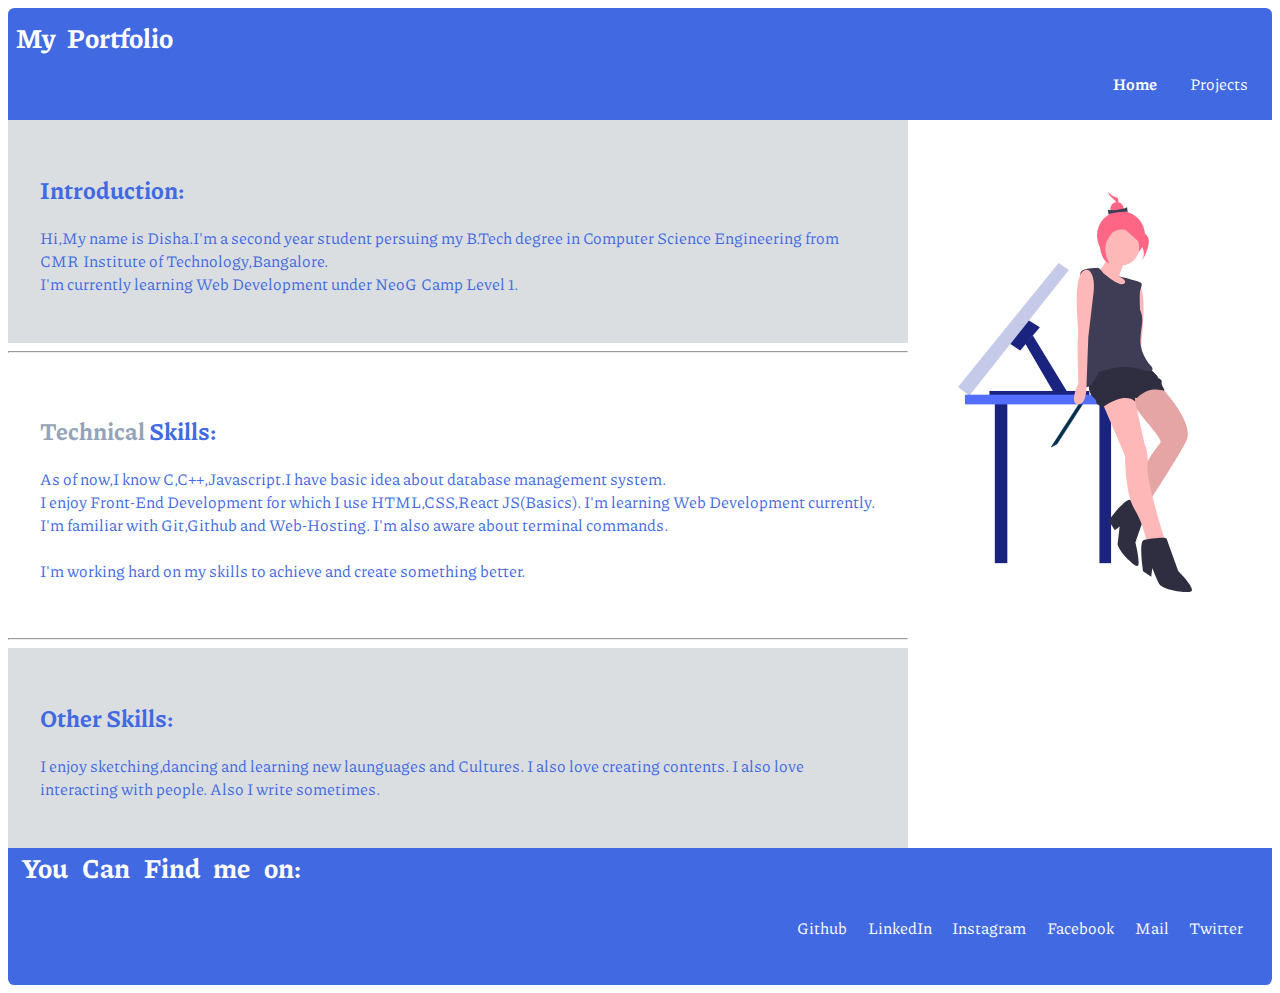
<file: index.html>
<!DOCTYPE html>
<html lang="en">
<head>
    <meta charset="UTF-8">
    <meta name="viewport" content="width=device-width, initial-scale=1.0">
    <title>My Portfolio| Disha</title>
    <link rel="shortcut icon" type="image/png" href="/images/icon.png">
    <link rel="stylesheet" href="style.css">
</head>
<body>
    <div class="top-navigation">
        <nav>
            <div class="heading">My Portfolio</div>
            <ul class="list" >
                <li class="inline-top"><a href="/index.html" class="link link-active">Home</a> </li>
                <li class="inline-top"><a href="/project.html" class="link">Projects</a> </li>
                <!--<li class="inline-top"><a href="/blog.html" class="link">Blogs</a> </li>-->
            </ul>
        </nav>
    </div>

   

    <img class="img" src="/images/portfolio.svg" alt=""/>

    <div class="main">
       <section class="s-one">
        <h2 class="heading">Introduction:</h2>    
        <p>Hi,My name is Disha.I'm a second year student persuing my B.Tech degree in Computer Science Engineering from CMR Institute of Technology,Bangalore. <br>
        I'm currently learning Web Development under NeoG Camp Level 1.   
            
        </p>
       </section>

    <hr>
    <section class="s-two">
        <h2 class="heading"><span class="newspan">Technical</span> Skills:</h2>
    <p>As of now,I know C,C++,Javascript.I have basic idea about database management system. <br>
     I enjoy Front-End Development for which I use HTML,CSS,React JS(Basics). I'm learning Web Development currently.<br>
     I'm familiar with Git,Github and Web-Hosting. I'm also aware about terminal commands.<br>
    <br>

    I'm working hard on my skills to achieve and create something better.

   
    </p>
    </section>    

    <hr>
    <section class="s-one">
        <h2 class="heading">Other Skills:</h2>    
        <p>
          I enjoy sketching,dancing and learning new launguages and Cultures. I also love creating contents. I also love interacting with people. Also I write sometimes. 
        </p>
       </section>

       

      

    
    </div>


    
    

    <div class="bottom-navigation">
        <nav>
            <div class="heading">You Can Find me on:</div>
            <ul class="list">
                <li class="inline-bottom"><a href="https://github.com/Disha-Hati" class="link">Github</a></li>
                <li class="inline-bottom"><a href="https://www.linkedin.com/in/disha-hati-a718a3199/" class="link">LinkedIn</a></li>
                <li class="inline-bottom"><a href="https://www.instagram.com/_di.s.ha_/" class="link">Instagram</a></li>
                <li class="inline-bottom"><a href="https://m.facebook.com/disha.hati.12" class="link">Facebook</a></li>
                <li class="inline-bottom"><a href="mailto:diha19cs@cmrit.ac.in" class="link">Mail</a></li>
                <li class="inline-bottom"><a href="https://twitter.com/_disha_55" class="link">Twitter</a></li>
            </ul>
        </nav>
    </div>

</body>
</html>
</file>
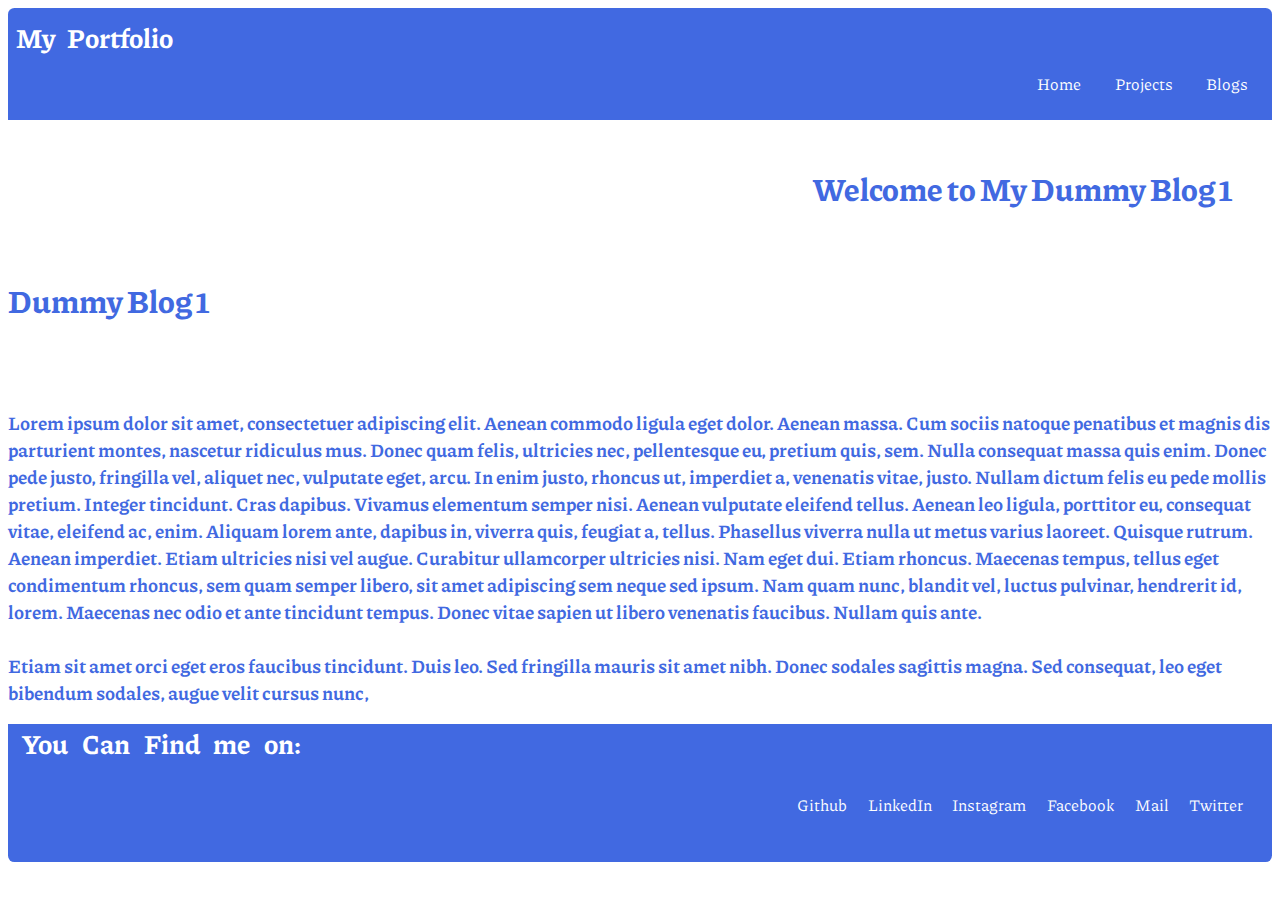
<file: dummy blog1.html>
<!DOCTYPE html>
<html lang="en">
<head>
    <meta charset="UTF-8">
    <meta name="viewport" content="width=device-width, initial-scale=1.0">
    <title>My Portfolio| Dummy Blog 1</title>
    <link rel="stylesheet" href="style.css">
</head>
<body>

    <div class="top-navigation">
        <nav>
            <div class="heading">My Portfolio</div>
            <ul class="list" >
                <li class="inline-top"><a href="/index.html" class="link">Home</a> </li>
                <li class="inline-top"><a href="/project.html" class="link">Projects</a> </li>
                <li class="inline-top"><a href="/blog.html" class="link link">Blogs</a> </li>
            </ul>
        </nav>
    </div>
   
    <br>
    <header>
        
        <h1 class="main-blog-head">Welcome to My Dummy Blog 1</h1>
    </header>
    <br>

   <div>
    <h1>Dummy Blog 1</h1>
    <br>
    <br>
    <h3>Lorem ipsum dolor sit amet, consectetuer adipiscing elit. Aenean commodo ligula eget dolor. Aenean massa. Cum sociis natoque penatibus et magnis dis parturient montes, nascetur ridiculus mus. Donec quam felis, ultricies nec, pellentesque eu, pretium quis, sem. Nulla consequat massa quis enim. Donec pede justo, fringilla vel, aliquet nec, vulputate eget, arcu. In enim justo, rhoncus ut, imperdiet a, venenatis vitae, justo. Nullam dictum felis eu pede mollis pretium. Integer tincidunt. Cras dapibus. Vivamus elementum semper nisi. Aenean vulputate eleifend tellus. Aenean leo ligula, porttitor eu, consequat vitae, eleifend ac, enim. Aliquam lorem ante, dapibus in, viverra quis, feugiat a, tellus. Phasellus viverra nulla ut metus varius laoreet. Quisque rutrum. Aenean imperdiet. Etiam ultricies nisi vel augue. Curabitur ullamcorper ultricies nisi. Nam eget dui. Etiam rhoncus. Maecenas tempus, tellus eget condimentum rhoncus, sem quam semper libero, sit amet adipiscing sem neque sed ipsum. Nam quam nunc, blandit vel, luctus pulvinar, hendrerit id, lorem. Maecenas nec odio et ante tincidunt tempus. Donec vitae sapien ut libero venenatis faucibus. Nullam quis ante. <br> <br> Etiam sit amet orci eget eros faucibus tincidunt. Duis leo. Sed fringilla mauris sit amet nibh. Donec sodales sagittis magna. Sed consequat, leo eget bibendum sodales, augue velit cursus nunc,</h3>
   </div>



    
    

    <div class="bottom-navigation">
        <nav>
            <div class="heading">You Can Find me on:</div>
            <ul class="list">
                <li class="inline-bottom"><a href="https://github.com/Disha-Hati" class="link">Github</a></li>
                <li class="inline-bottom"><a href="https://www.linkedin.com/in/disha-hati-a718a3199/" class="link">LinkedIn</a></li>
                <li class="inline-bottom"><a href="https://www.instagram.com/_di.s.ha_/" class="link">Instagram</a></li>
                <li class="inline-bottom"><a href="https://m.facebook.com/disha.hati.12" class="link">Facebook</a></li>
                <li class="inline-bottom"><a href="mailto:diha19cs@cmrit.ac.in" class="link">Mail</a></li>
                <li class="inline-bottom"><a href="https://twitter.com/_disha_55" class="link">Twitter</a></li>
            </ul>
        </nav>
    </div>

</body>
</html>
</file>
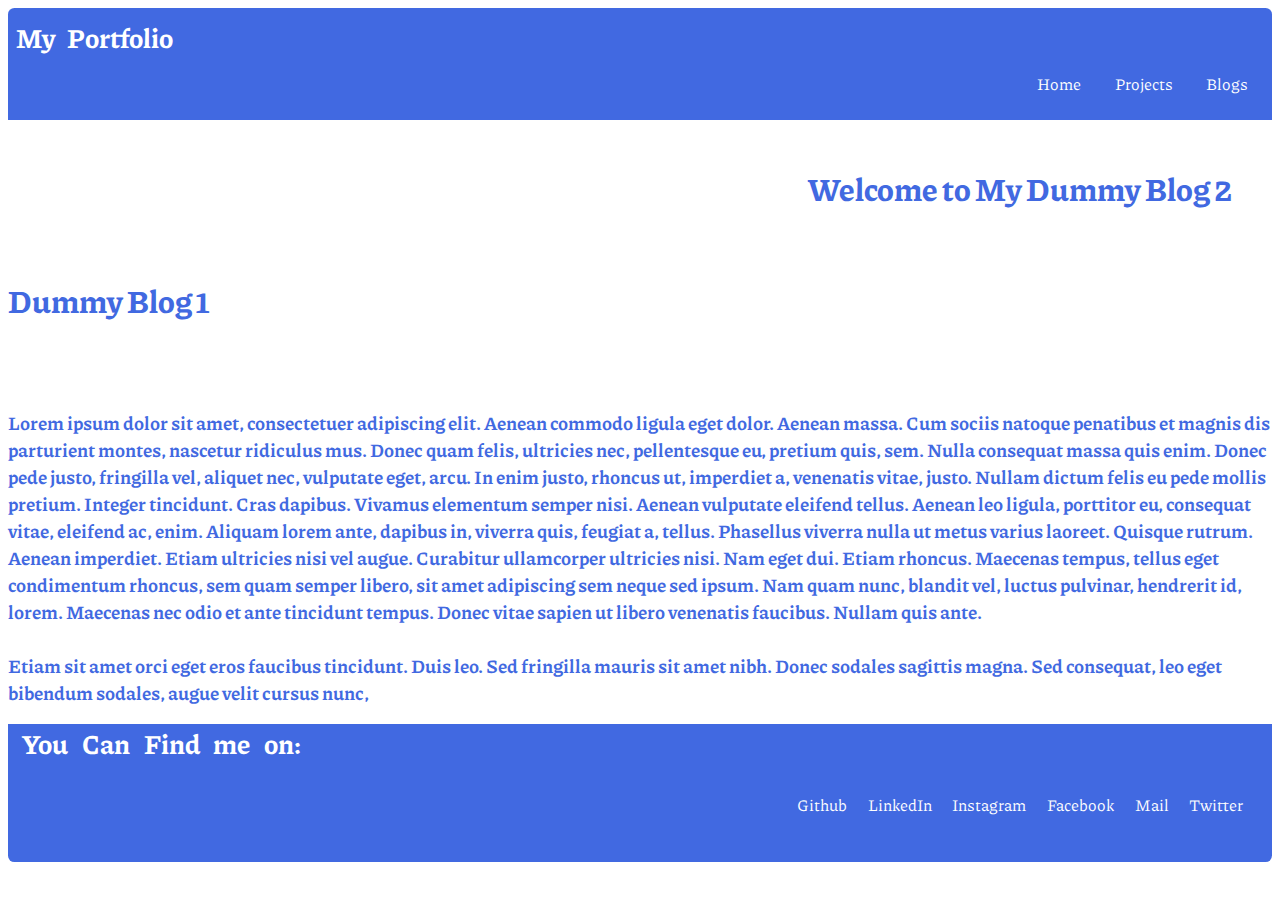
<file: dummy blog2.html>
<!DOCTYPE html>
<html lang="en">
<head>
    <meta charset="UTF-8">
    <meta name="viewport" content="width=device-width, initial-scale=1.0">
    <title>My Portfolio| Dummy Blog 2</title>
    <link rel="stylesheet" href="style.css">
</head>
<body>

    <div class="top-navigation">
        <nav>
            <div class="heading">My Portfolio</div>
            <ul class="list" >
                <li class="inline-top"><a href="/index.html" class="link">Home</a> </li>
                <li class="inline-top"><a href="/project.html" class="link">Projects</a> </li>
                <li class="inline-top"><a href="/blog.html" class="link link">Blogs</a> </li>
            </ul>
        </nav>
    </div>
   
    <br>
    <header>
        
        <h1 class="main-blog-head">Welcome to My Dummy Blog 2</h1>
    </header>
    <br>

   <div>
    <h1>Dummy Blog 1</h1>
    <br>
    <br>
    <h3>Lorem ipsum dolor sit amet, consectetuer adipiscing elit. Aenean commodo ligula eget dolor. Aenean massa. Cum sociis natoque penatibus et magnis dis parturient montes, nascetur ridiculus mus. Donec quam felis, ultricies nec, pellentesque eu, pretium quis, sem. Nulla consequat massa quis enim. Donec pede justo, fringilla vel, aliquet nec, vulputate eget, arcu. In enim justo, rhoncus ut, imperdiet a, venenatis vitae, justo. Nullam dictum felis eu pede mollis pretium. Integer tincidunt. Cras dapibus. Vivamus elementum semper nisi. Aenean vulputate eleifend tellus. Aenean leo ligula, porttitor eu, consequat vitae, eleifend ac, enim. Aliquam lorem ante, dapibus in, viverra quis, feugiat a, tellus. Phasellus viverra nulla ut metus varius laoreet. Quisque rutrum. Aenean imperdiet. Etiam ultricies nisi vel augue. Curabitur ullamcorper ultricies nisi. Nam eget dui. Etiam rhoncus. Maecenas tempus, tellus eget condimentum rhoncus, sem quam semper libero, sit amet adipiscing sem neque sed ipsum. Nam quam nunc, blandit vel, luctus pulvinar, hendrerit id, lorem. Maecenas nec odio et ante tincidunt tempus. Donec vitae sapien ut libero venenatis faucibus. Nullam quis ante. <br> <br> Etiam sit amet orci eget eros faucibus tincidunt. Duis leo. Sed fringilla mauris sit amet nibh. Donec sodales sagittis magna. Sed consequat, leo eget bibendum sodales, augue velit cursus nunc,</h3>
   </div>



    
    

    <div class="bottom-navigation">
        <nav>
            <div class="heading">You Can Find me on:</div>
            <ul class="list">
                <li class="inline-bottom"><a href="https://github.com/Disha-Hati" class="link">Github</a></li>
                <li class="inline-bottom"><a href="https://www.linkedin.com/in/disha-hati-a718a3199/" class="link">LinkedIn</a></li>
                <li class="inline-bottom"><a href="https://www.instagram.com/_di.s.ha_/" class="link">Instagram</a></li>
                <li class="inline-bottom"><a href="https://m.facebook.com/disha.hati.12" class="link">Facebook</a></li>
                <li class="inline-bottom"><a href="mailto:diha19cs@cmrit.ac.in" class="link">Mail</a></li>
                <li class="inline-bottom"><a href="https://twitter.com/_disha_55" class="link">Twitter</a></li>
            </ul>
        </nav>
    </div>

</body>
</html>
</file>
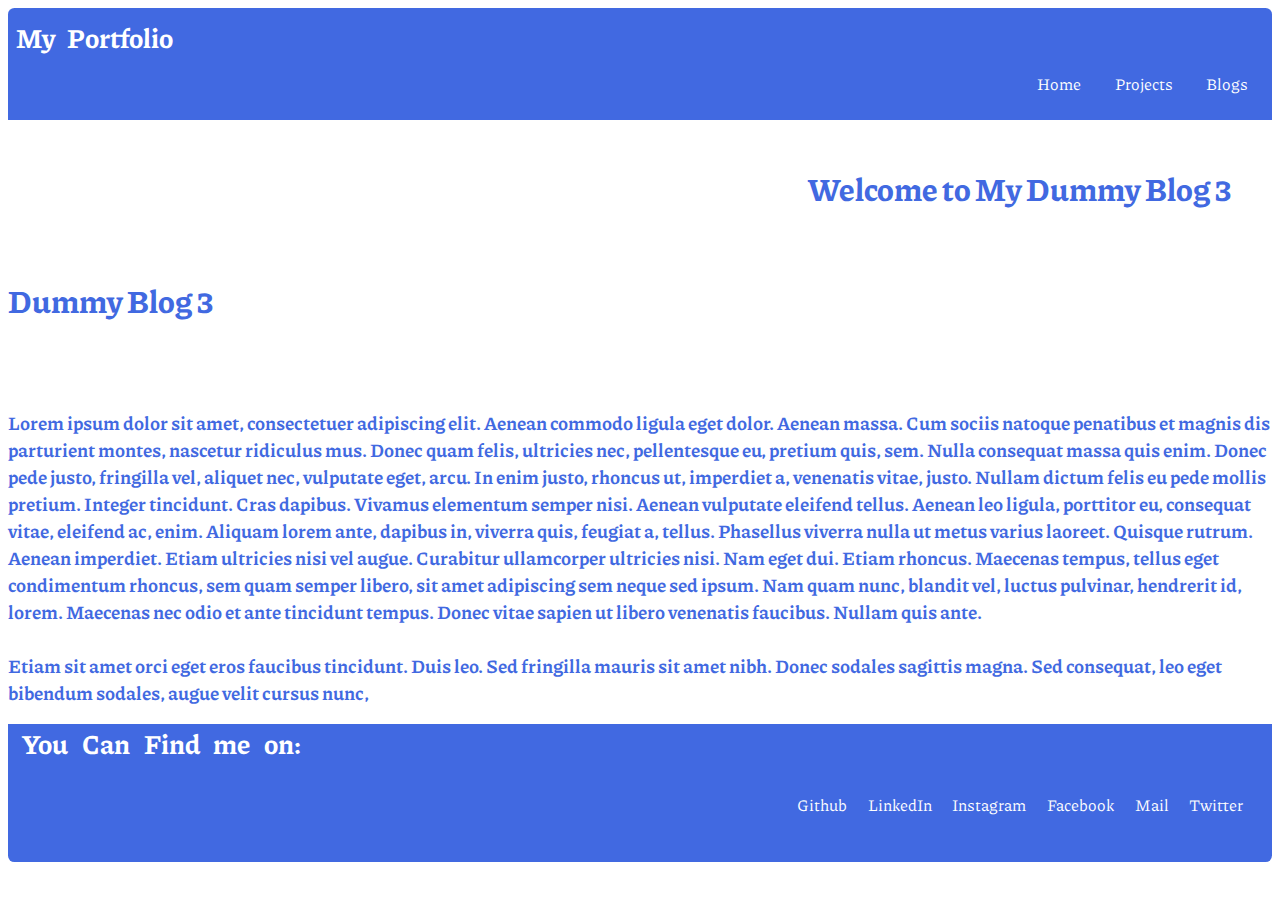
<file: dummy blog3.html>
<!DOCTYPE html>
<html lang="en">
<head>
    <meta charset="UTF-8">
    <meta name="viewport" content="width=device-width, initial-scale=1.0">
    <title>My Portfolio| Dummy Blog 3</title>
    <link rel="stylesheet" href="style.css">
</head>
<body>

    <div class="top-navigation">
        <nav>
            <div class="heading">My Portfolio</div>
            <ul class="list" >
                <li class="inline-top"><a href="/index.html" class="link">Home</a> </li>
                <li class="inline-top"><a href="/project.html" class="link">Projects</a> </li>
                <li class="inline-top"><a href="/blog.html" class="link link">Blogs</a> </li>
            </ul>
        </nav>
    </div>
   
    <br>
    <header>
        
        <h1 class="main-blog-head">Welcome to My Dummy Blog 3</h1>
    </header>
    <br>

   <div>
    <h1>Dummy Blog 3</h1>
    <br>
    <br>
    <h3>Lorem ipsum dolor sit amet, consectetuer adipiscing elit. Aenean commodo ligula eget dolor. Aenean massa. Cum sociis natoque penatibus et magnis dis parturient montes, nascetur ridiculus mus. Donec quam felis, ultricies nec, pellentesque eu, pretium quis, sem. Nulla consequat massa quis enim. Donec pede justo, fringilla vel, aliquet nec, vulputate eget, arcu. In enim justo, rhoncus ut, imperdiet a, venenatis vitae, justo. Nullam dictum felis eu pede mollis pretium. Integer tincidunt. Cras dapibus. Vivamus elementum semper nisi. Aenean vulputate eleifend tellus. Aenean leo ligula, porttitor eu, consequat vitae, eleifend ac, enim. Aliquam lorem ante, dapibus in, viverra quis, feugiat a, tellus. Phasellus viverra nulla ut metus varius laoreet. Quisque rutrum. Aenean imperdiet. Etiam ultricies nisi vel augue. Curabitur ullamcorper ultricies nisi. Nam eget dui. Etiam rhoncus. Maecenas tempus, tellus eget condimentum rhoncus, sem quam semper libero, sit amet adipiscing sem neque sed ipsum. Nam quam nunc, blandit vel, luctus pulvinar, hendrerit id, lorem. Maecenas nec odio et ante tincidunt tempus. Donec vitae sapien ut libero venenatis faucibus. Nullam quis ante. <br> <br> Etiam sit amet orci eget eros faucibus tincidunt. Duis leo. Sed fringilla mauris sit amet nibh. Donec sodales sagittis magna. Sed consequat, leo eget bibendum sodales, augue velit cursus nunc,</h3>
   </div>



    
    

    <div class="bottom-navigation">
        <nav>
            <div class="heading">You Can Find me on:</div>
            <ul class="list">
                <li class="inline-bottom"><a href="https://github.com/Disha-Hati" class="link">Github</a></li>
                <li class="inline-bottom"><a href="https://www.linkedin.com/in/disha-hati-a718a3199/" class="link">LinkedIn</a></li>
                <li class="inline-bottom"><a href="https://www.instagram.com/_di.s.ha_/" class="link">Instagram</a></li>
                <li class="inline-bottom"><a href="https://m.facebook.com/disha.hati.12" class="link">Facebook</a></li>
                <li class="inline-bottom"><a href="mailto:diha19cs@cmrit.ac.in" class="link">Mail</a></li>
                <li class="inline-bottom"><a href="https://twitter.com/_disha_55" class="link">Twitter</a></li>
            </ul>
        </nav>
    </div>

</body>
</html>
</file>
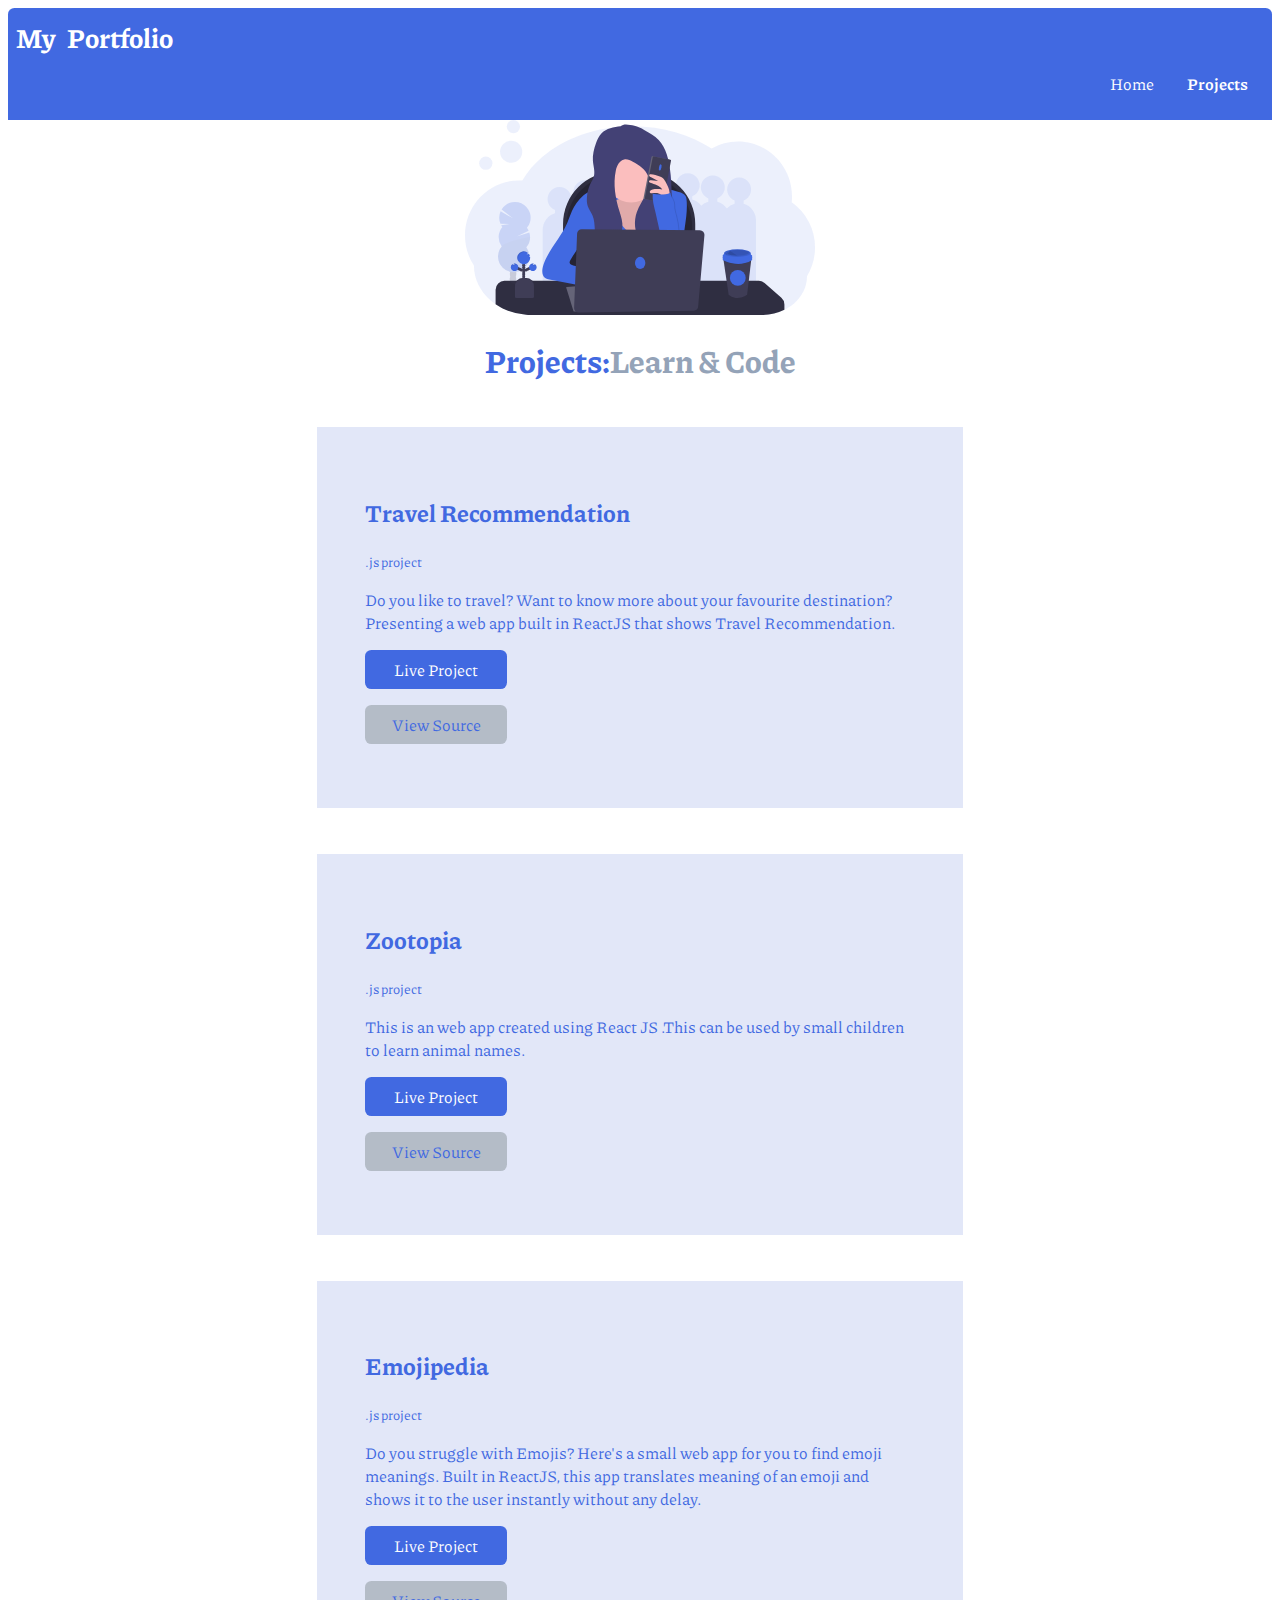
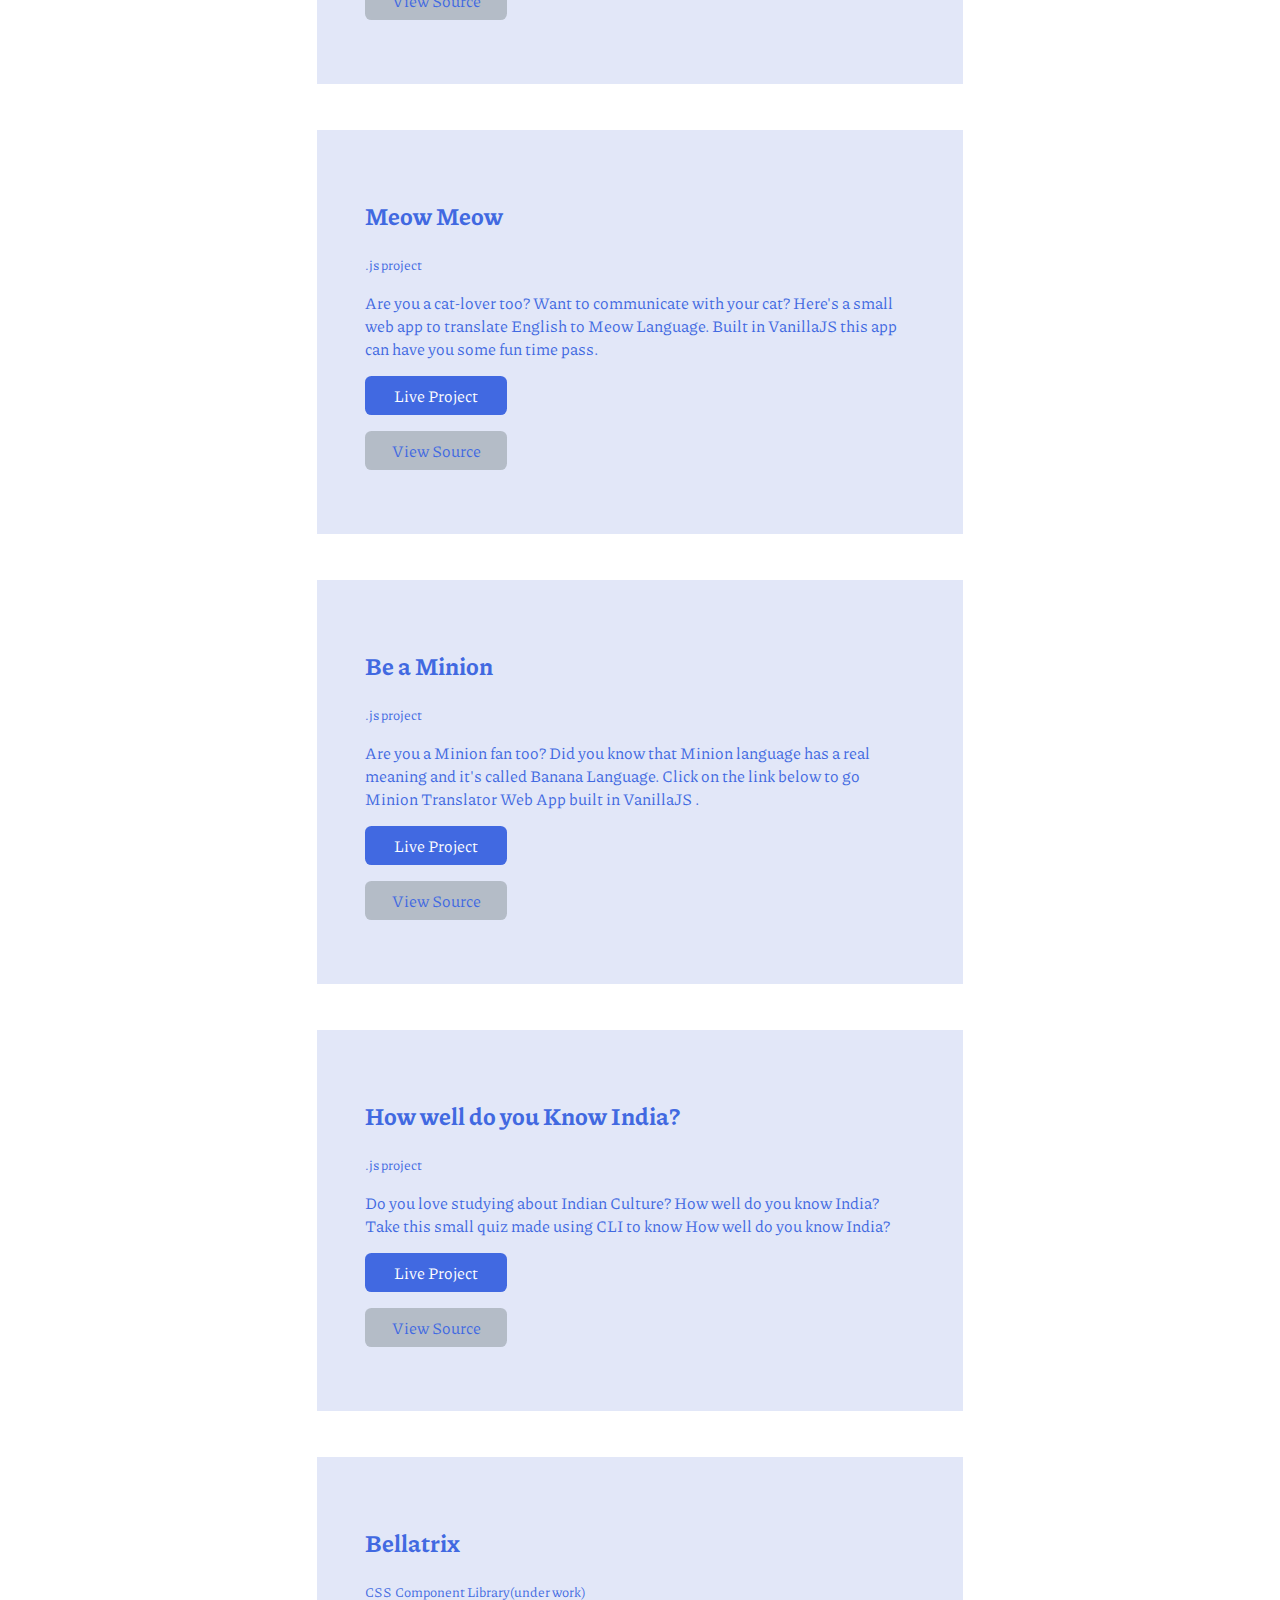
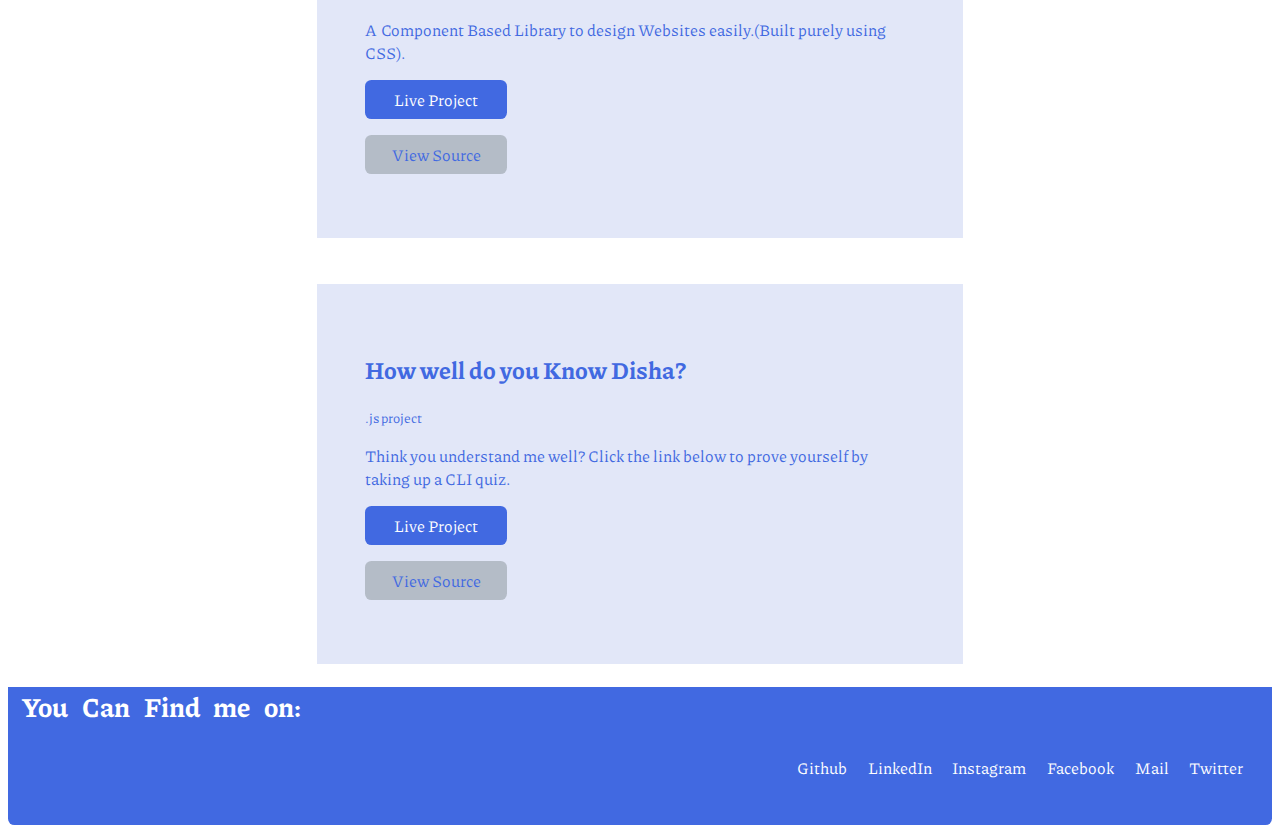
<file: project.html>
<!DOCTYPE html>
<html lang="en">
<head>
    <meta charset="UTF-8">
    <meta name="viewport" content="width=device-width, initial-scale=1.0">
    <title>My Projects| Disha</title>
    <link rel="stylesheet" href="/style.css"/>
    <link rel="icon" href="/images/pro-icon.ico">
</head>
<body>
    <div class="top-navigation">
        <nav>
            <div class="heading">My Portfolio</div>
            <ul class="list" >
                <li class="inline-top"><a href="/index.html" class="link">Home</a> </li>
                <li class="inline-top"><a href="/project.html" class="link link-active">Projects</a> </li>
               <!-- <li class="inline-top"><a href="/blog.html" class="link">Blogs</a> </li>-->
            </ul>
        </nav>
    </div>

    <header class="pro-heading">
        <img class="project-img" src="/images/pro-image.svg" alt="">
        <h1>Projects:<span class="newspan">Learn & Code</span></h1>
    </header>

    
        <br>

        <div class="container-center">
        <h2 class="heading">Travel Recommendation</h2>
        <small>.js project</small>
        <p>Do you like to travel? Want to know more about your favourite destination? Presenting a web app built in ReactJS that shows Travel Recommendation.
            <ul class="list">
                <li><a class="pro-link-1" target="_blank" href="https://travel-recomm.netlify.app/">Live Project</a></li>
                <li><a class="pro-link-2" href="https://github.com/Disha-Hati/Travel-Recommendation">View Source</a></li>
            </ul>
         </p>

       
        </div>

    <br>
    <br>

    <section class="box">
        <div class="container-center">
        <h2 class="heading">Zootopia</h2>
        <small>.js project</small>
        <p>This is an web app created using React JS .This can be used by small children to learn animal names.
            <ul class="list">
                <li><a class="pro-link-1"  target="_blank" href="https://zootop.netlify.app/">Live Project</a></li>
                <li><a class="pro-link-2" href="https://github.com/Disha-Hati/Zootopia">View Source</a></li>
            </ul>
         </p>

       
        </div>
    </section>

    <br>
    <br>


    <section class="box">
        <div class="container-center">
        <h2 class="heading">Emojipedia</h2>
        <small>.js project</small>
        <p>Do you struggle with Emojis? Here's a small web app for you to find emoji meanings. Built in ReactJS, this app translates meaning of an emoji and shows it to the user instantly without any delay.
            <ul class="list">
                <li><a class="pro-link-1"  target="_blank" href="https://emojidia.netlify.app/">Live Project</a></li>
                <li><a class="pro-link-2" href="https://github.com/Disha-Hati/Emojipedia">View Source</a></li>
            </ul>
         </p>

       
        </div>
    </section>

    <br>
    <br>

    <section class="box">
        <div class="container-center">
        <h2 class="heading">Meow Meow</h2>
        <small>.js project</small>
        <p> Are you a cat-lover too? Want to communicate with your cat? Here's a small web app to translate English to Meow Language. Built in VanillaJS this app can have you some fun time pass. 
            <ul class="list">
                <li><a class="pro-link-1" target="_blank" href="https://meow-meow-translator.netlify.app/">Live Project</a></li>
                <li><a class="pro-link-2" href="https://github.com/Disha-Hati/Meow-meow/tree/main">View Source</a></li>
            </ul>
         </p>

       
        </div>
    </section>

    <br>
    <br>

    <section class="box">
        <div class="container-center">
        <h2 class="heading">Be a Minion </h2>
        <small>.js project</small>
        <p>Are you a Minion fan too? Did you know that Minion language has a real meaning and it's called Banana Language. Click on the link below to go Minion Translator Web App built in VanillaJS .
            <ul class="list">
                <li><a class="pro-link-1" target="_blank" href="https://be-a-minion.netlify.app">Live Project</a></li>
                <li><a class="pro-link-2" href="https://github.com/Disha-Hati/Be-a-Minion">View Source</a></li>
            </ul>
         </p>
       
        </div>
    </section>

    <br>
    <br>

    <section class="box">
        <div class="container-center">
        <h2 class="heading">How well do you Know India?</h2>
        <small>.js project</small>
        <p>Do you love studying about Indian Culture? How well do you know India? Take this small quiz made using CLI to know How well do you know India?
            <ul class="list">
                <li><a class="pro-link-1" target="_blank" href="https://repl.it/@DISHAHATI/Assignment2-Level-1?embed=1&output=1">Live Project</a></li>
                <li><a class="pro-link-2" href="https://github.com/Disha-Hati/How-well-do-you-know-india-">View Source</a></li>
         </ul>
         </p>
        </div>

        <br>
        <br>

        <section class="box">
            <div class="container-center">
            <h2 class="heading">Bellatrix</h2>
            <small>CSS Component Library(under work)</small>
            <p>A Component Based Library to design Websites easily.(Built purely using CSS).
                <ul class="list">
                    <li><a class="pro-link-1" target="_blank" href="https://lib-bellatrix.netlify.app/">Live Project</a></li>
                    <li><a class="pro-link-2" href="https://github.com/Disha-Hati/Bellatrix">View Source</a></li>
             </ul>
             </p>
            </div>
        </section>

        <br>
        <br>

        
        <section class="box">
            <div class="container-center">
            <h2 class="heading">How well do you Know Disha?</h2>
            <small>.js project</small>
            <p>Think you understand me well? Click the link below to prove yourself by taking up a CLI quiz.
                <ul class="list">
                    <li><a class="pro-link-1" target="_blank" href="https://repl.it/@DISHAHATI/How-well-do-you-know-Disha-1?embed=1&output=1">Live Project</a></li>
                    <li><a class="pro-link-2" href="https://github.com/Disha-Hati/How-well-do-you-know-Disha--1">View Source</a></li>
             </ul>
             </p>
            </div>
        </section>

        


        
        <br>



      


    <div class="bottom-navigation">
        <nav>
            <div class="heading">You Can Find me on:</div>
            <ul class="list">
                <li class="inline-bottom"><a href="https://github.com/Disha-Hati" class="link">Github</a></li>
                <li class="inline-bottom"><a href="https://www.linkedin.com/in/disha-hati-a718a3199/" class="link">LinkedIn</a></li>
                <li class="inline-bottom"><a href="https://www.instagram.com/_di.s.ha_/" class="link">Instagram</a></li>
                <li class="inline-bottom"><a href="https://m.facebook.com/disha.hati.12" class="link">Facebook</a></li>
                <li class="inline-bottom"><a href="mailto:diha19cs@cmrit.ac.in" class="link">Mail</a></li>
                <li class="inline-bottom"><a href="https://twitter.com/_disha_55" class="link">Twitter</a></li>
            </ul>
        </nav>
    </div>
    
</body>
</html>
</file>
<file: style.css>
@import url('https://fonts.googleapis.com/css2?family=Piazzolla:ital,wght@0,500;1,300&display=swap');


body{
    font-family: 'Piazzolla', serif;
    color:  #4169e1;
}

.top-navigation{
    background-color: #4169e1;
    color: white;
    border-top-left-radius: 0.4rem;
    border-top-right-radius: 0.4rem;
    padding: 0.6rem;
    padding-left: 0rem;

}

.top-navigation .list{
    text-align: right;
}

.top-navigation .heading{
    font-weight: bold;
    font-size: 1.7rem;
    padding-left: 0.5rem;
    word-spacing: 0.5rem;
}

.list{
    list-style: none;
    padding-left: 0rem;
    
}

.link{
    text-decoration: none;
    color: white;
}

.top-navigation .link-active{
    font-weight: bolder;
}

.inline-top{
    display: inline;
    padding-left: 1rem;
    padding-right: 0.9rem;
}


.img{
    height: 400px;
    float: right;
    padding-right: 5rem;
    padding-top: 4.5rem;
    padding-bottom: 2rem;
    margin-bottom: 2rem;
}



.main{
    max-width: 900px;
    padding-right: 0.1rem;
}

.s-one{
    background-color:#dadee0;
    padding: 2rem;
   
}

.newspan{
    color: #94A3B8;
}

.s-two{
    padding: 2rem;
}


.inline-bottom{
    display: inline;
    padding-left: 0.2rem;
    padding-right: 0.9rem;
    
}

.bottom-navigation{
    background-color: #4169e1;
    color: white;
    border-bottom-right-radius: 0.4rem;
    border-bottom-left-radius: 0.4rem;
    padding-bottom: 1rem;
}

.bottom-navigation .heading{
    font-weight: bold;
    font-size: 1.7rem;
    word-spacing: 0.6rem;
    padding-left: 0.9rem;
}

.bottom-navigation .list{
    text-align: right;
    padding:0.9rem
}

.project-img{
    max-width: 350px;
    display: block;
    margin: auto;
}

.pro-heading{
    text-align: center;
}


.box{
   
}

.container-center{
    max-width: 550px;
    margin: auto;
    padding: 2rem;
    background-color: #e2e7f8;
    padding: 3rem;
    display: block;
}

.pro-link-1{
    text-decoration: none;
    background-color:#4169e1 ;
    color: white;
    border-radius: 0.4rem;
    padding: 0.5rem 1rem;
    display: block;
    max-width: 110px;
    margin: 1rem 1rem 1rem 0rem;
    text-align: center;
}

.pro-link-2{
    text-decoration: none;
    background-color:#b4bcc7 ;
    color: #4169e1;
    border-radius: 0.4rem;
    padding: 0.5rem 1rem;
    display: block;
    max-width: 110px;
    margin: 1rem 1rem 1rem 0rem;
    text-align: center;
}

.blog-box{
    background-color: #d4ebfa;
    padding: 3rem;
    display: block;
}

.blog-main{
    padding-left: 0.4rem;
    text-align: right;
}

.blog-heading{
    background-color: #4169e1 ;
    color: white;
    border-top-right-radius: 4rem;
    border-bottom-right-radius: 4rem;
    padding-left: 4.5rem;
    padding-right: 5rem;
    padding-top: 1rem;
    padding-bottom: 1rem;
    display: block;
    max-width: 110px;
    text-align: center;
    

}

.blog-subhead{
    text-align: right;
}

.main-blog-head{
    text-align: right;
    padding-right: 2.5rem;
    font-weight: bolder;
}

.imgme{
    height: 450px;
    float: right;
    padding-right: 5rem;
    padding-top: 4.5rem;
    padding-bottom: 4rem;

}

.bottom-link{
    text-decoration: none;
    background-color: #b4bcc7 ;
    color:#4169e1;
    border-radius: 0.4rem;
    padding: 1rem 1rem;
    max-width: 110px;
    text-align: right;
    display: inline;
}

.bottom-list{
    text-align: right;
}
</file>
